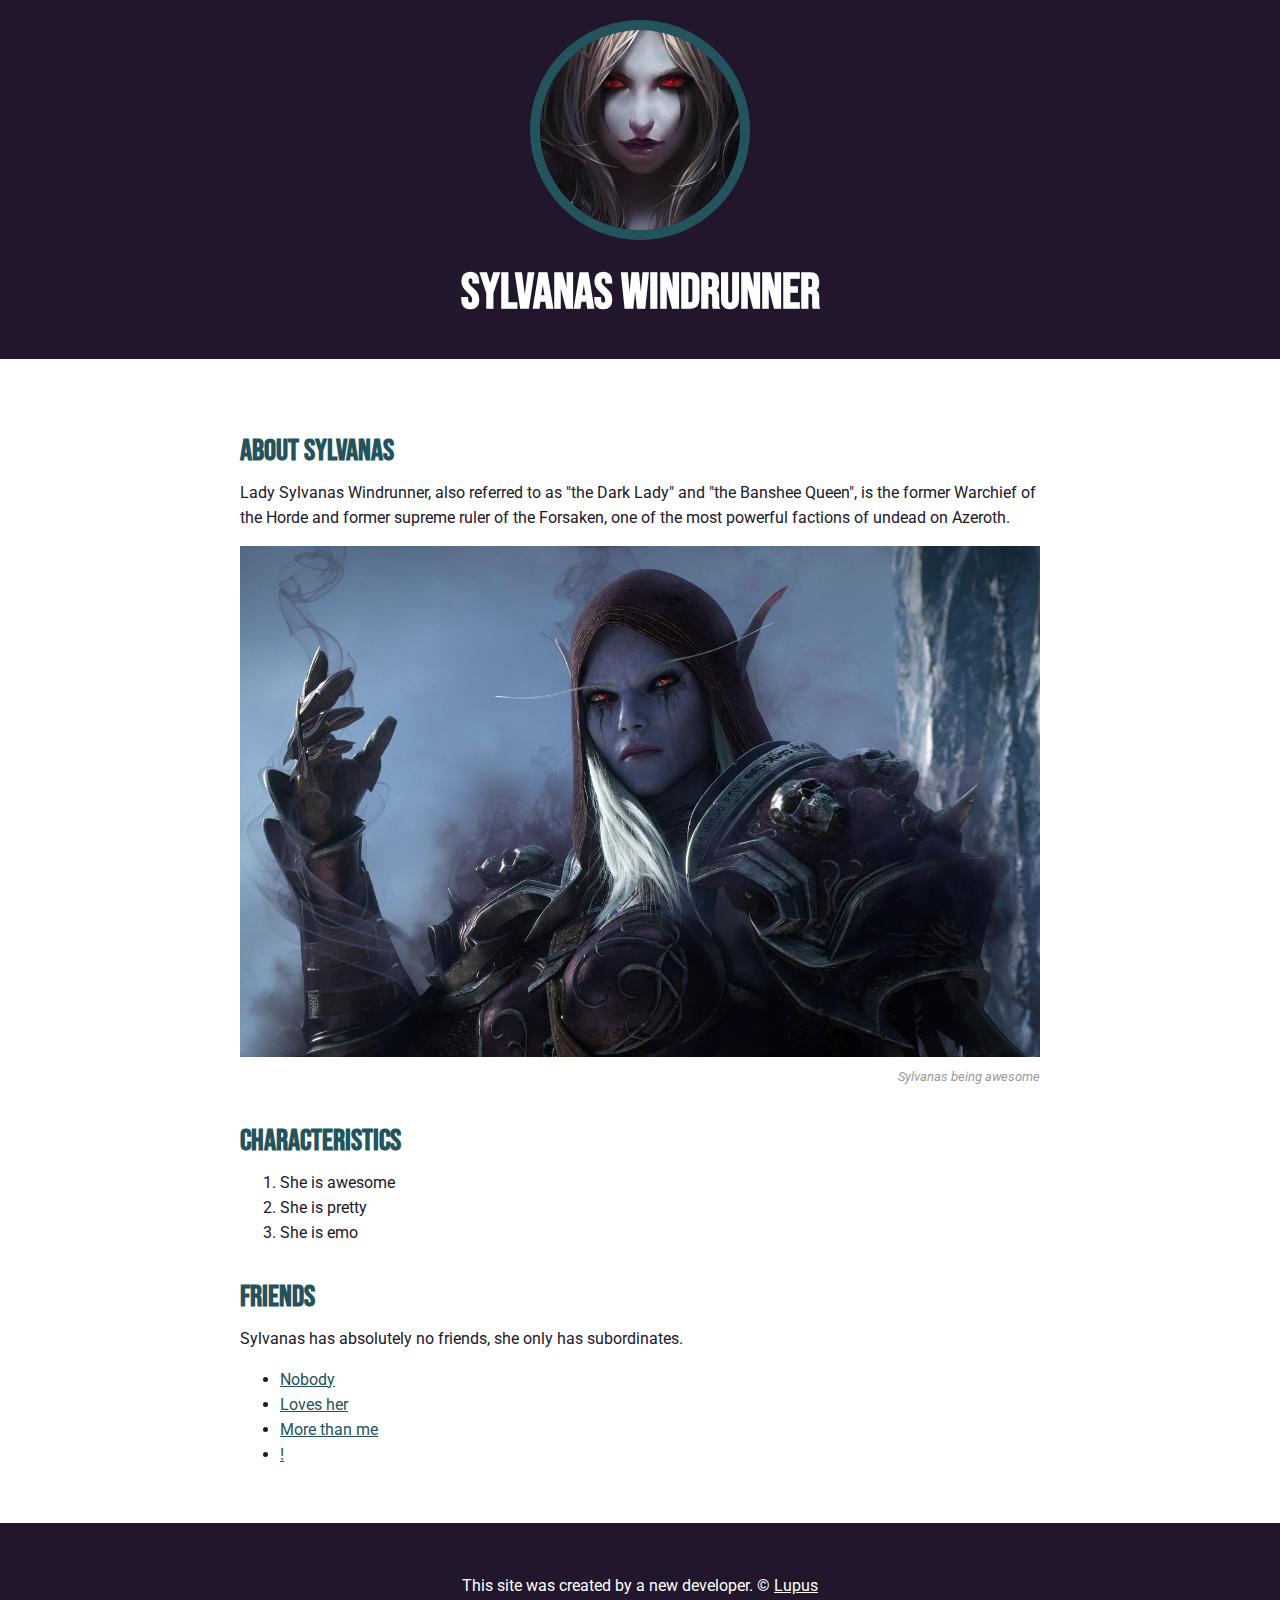
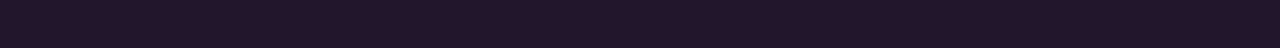
<file: index.html>
<!DOCTYPE html>
<html lang="en">
<head>
    <meta charset="UTF-8">
    <meta name="viewport" content="width=device-width, initial-scale=1.0">
    <title>Sylvanas Windrunner</title>
    <link rel="shortcut icon" href="img/thumb-218161.jpg" type="image/x-icon">
    <link rel="stylesheet" href="hero.css">
    <link href="https://fonts.googleapis.com/css2?family=Roboto&display=swap" rel="stylesheet">
    <link href="https://fonts.googleapis.com/css2?family=Bebas+Neue&display=swap" rel="stylesheet">
</head>
<body>
    <!--Header Element-->
    <header>
        <img src="img/thumb-218161.jpg" alt="">
        <h1>Sylvanas Windrunner</h1>
    </header>

    <!--Main Element-->
    <main>
        <h2>About Sylvanas</h2>
        <p>Lady Sylvanas Windrunner, also referred to as "the Dark Lady" and "the Banshee Queen", is the former Warchief of the Horde and former supreme ruler of the Forsaken, one of the most powerful factions of undead on Azeroth.</p>
        <img src="img/sylvanas-big.jpg" alt="">
        <p class="caption">Sylvanas being awesome</p>
        
        <!--Characteristics-->
        <h2>Characteristics</h2>
        <ol>
            <li>She is awesome</li>
            <li>She is pretty</li>
            <li>She is emo</li>
        </ol>
        <!--Friends-->
        <h2>Friends</h2>
        <p>Sylvanas has absolutely no friends, she only has subordinates.</p>
        <ul>
            <li><a target="_blank" href="https://en.wikipedia.org/wiki/It_(2017_film)">Nobody</a></li>
            <li><a target="_blank" href="https://en.wikipedia.org/wiki/Is">Loves her</a></li>
            <li><a target="_blank" href="https://en.wikipedia.org/wiki/True">More than me</a></li>
            <li><a target="_blank" href="https://en.wikipedia.org/wiki/Exclamation_mark">!</a></li>
        </ul>
    </main>

    <!--Footer-->
    <footer>
        <p>This site was created by a new developer. &copy; <a target="_blank" href="https://www.valakdesign.com.br/">Lupus</a></p>
    </footer>

</body>
</html>
</file>
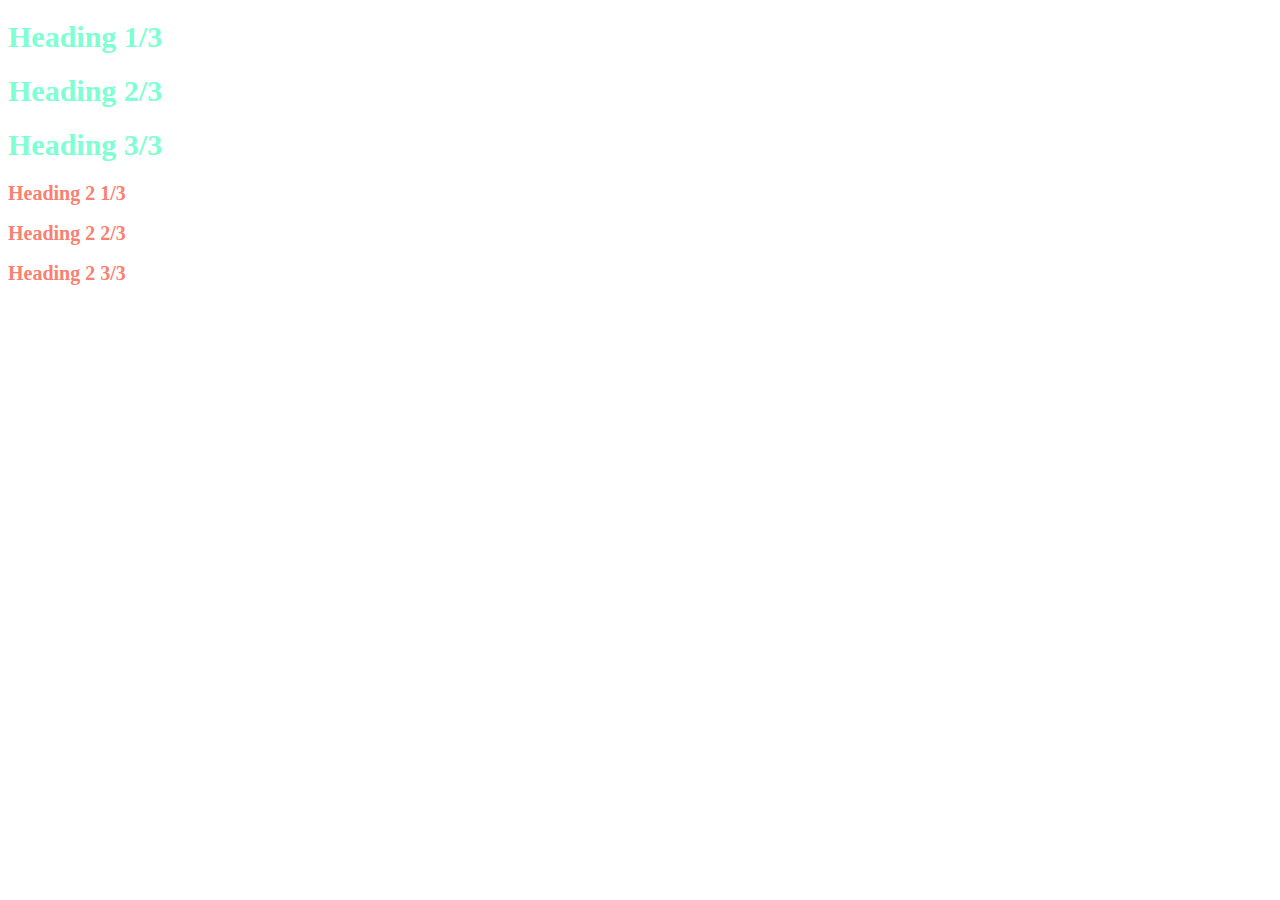
<file: style-test-inlinestyling.html>
<!DOCTYPE html>
<html lang="en">
<head>
    <meta charset="UTF-8">
    <meta name="viewport" content="width=device-width, initial-scale=1.0">
    <title>Style Test</title>
</head>
<body>
    <h1 style="font-size: 30px; color: aquamarine;">Heading 1/3</h1>
    <h1 style="font-size: 30px; color: aquamarine;">Heading 2/3</h1>
    <h1 style="font-size: 30px; color: aquamarine;">Heading 3/3</h1>
    <h2 style="font-size: 20px; color: salmon;">Heading 2 1/3</h2>
    <h2 style="font-size: 20px; color: salmon;">Heading 2 2/3</h2>
    <h2 style="font-size: 20px; color: salmon;">Heading 2 3/3</h2>
</body>
</html>
</file>
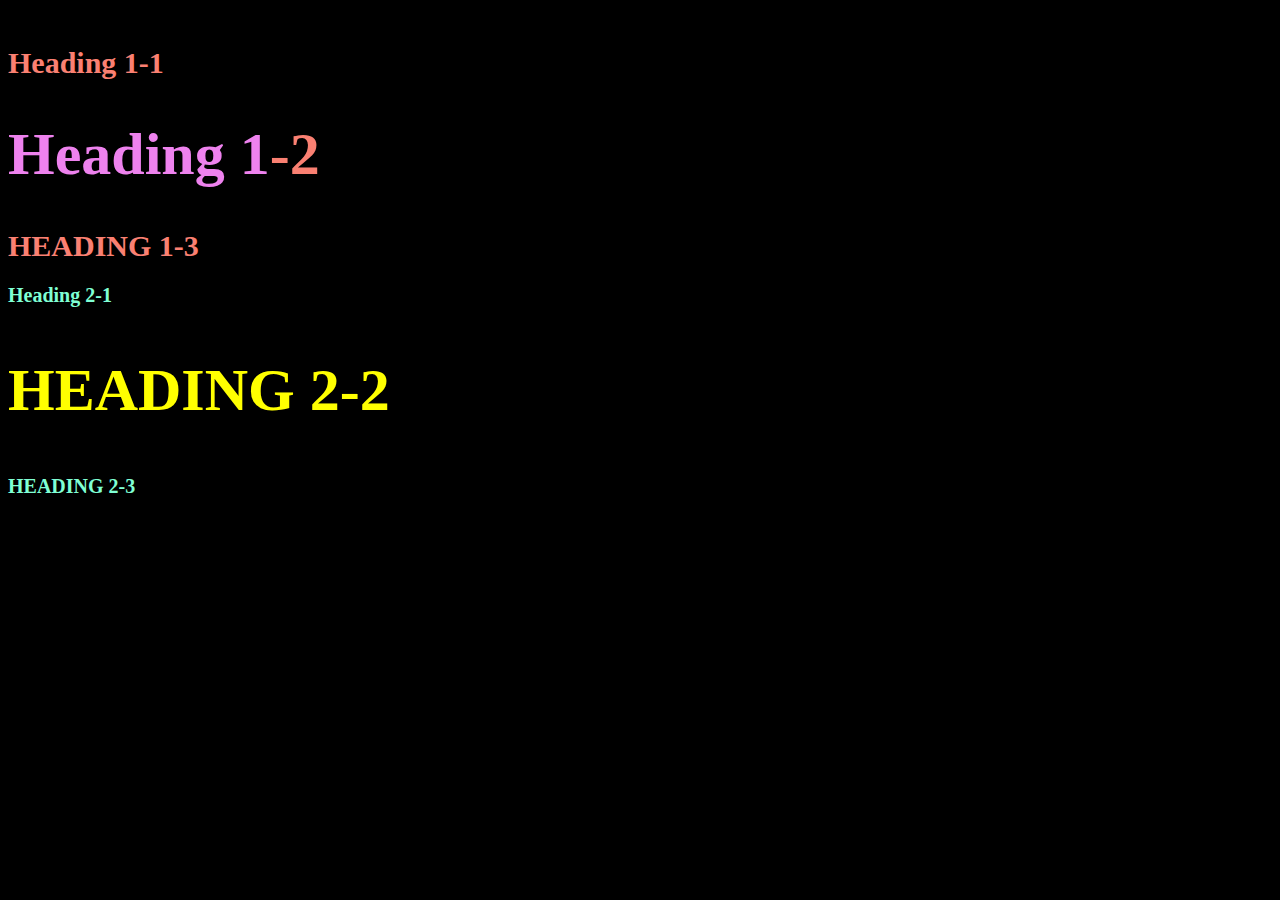
<file: style-test-rulesetstyling.html>
<!DOCTYPE html>
<html lang="en">
<head>
    <meta charset="UTF-8">
    <meta name="viewport" content="width=device-width, initial-scale=1.0">
    <title>Rule Set Styling</title>
    <link rel="stylesheet" href="style.css">
</head>
<body>
    <span>Span Element</span>
    <h1>Heading 1-1</h1>
    <h1 class="big"> <span>Heading 1</span>-2</h1>
    <h1 class="uppercase">Heading 1-3</h1>
    <h2>Heading 2-1</h2>
    <h2 class="big uppercase">Heading 2-2</h2>
    <h2 class="uppercase">Heading 2-3</h2>
</body>
</html>
</file>
<file: hero.css>
body{
    margin: 0;
    font-family: 'Roboto', sans-serif;
    font-size: 16px;
    line-height: 25px;
}

header{
    background-color: #21162C;
    text-align: center;
    padding-top: 20px;
    padding-bottom: 20px;
}

h1, h2{
    font-family: 'Bebas Neue', cursive;
}

header h1{
    color: white;
    font-size: 50px;
}

header img{
    border-radius: 150px;
    border: 10px solid #23535D;
}

main{
    max-width: 800px;
    margin: 0 auto;
    padding: 40px;
    color: #21162C;
}

main img{
    max-width: 100%;
}

h2{
    font-size: 30px;
    color: #23535D;
    margin: 40px 0 10px;
}

a{
    color: #23535D;
}

a:hover{
    color: #21162C;
}

footer{
    background-color: #21162C;
    text-align: center;
    color: white;
    padding: 50px;
}

footer p{
    margin: 0;
}

footer a{
    color: white;
}

p.caption{
    color: #999999;
    font-style: italic;
    margin-top: 0;
    text-align: right;
    font-size: 13px;
}
</file>
<file: style.css>
body{
    background-color: black;
}

h1{
    font-size: 30px;
    color: salmon;
}

h2{
    font-size: 20px;
    color: aquamarine;
}

.big{
    font-size: 60px;
}

.uppercase{
    text-transform: uppercase;
}

.big.uppercase{
    color: yellow;
}

h1 span{
    color: violet;
}
</file>
